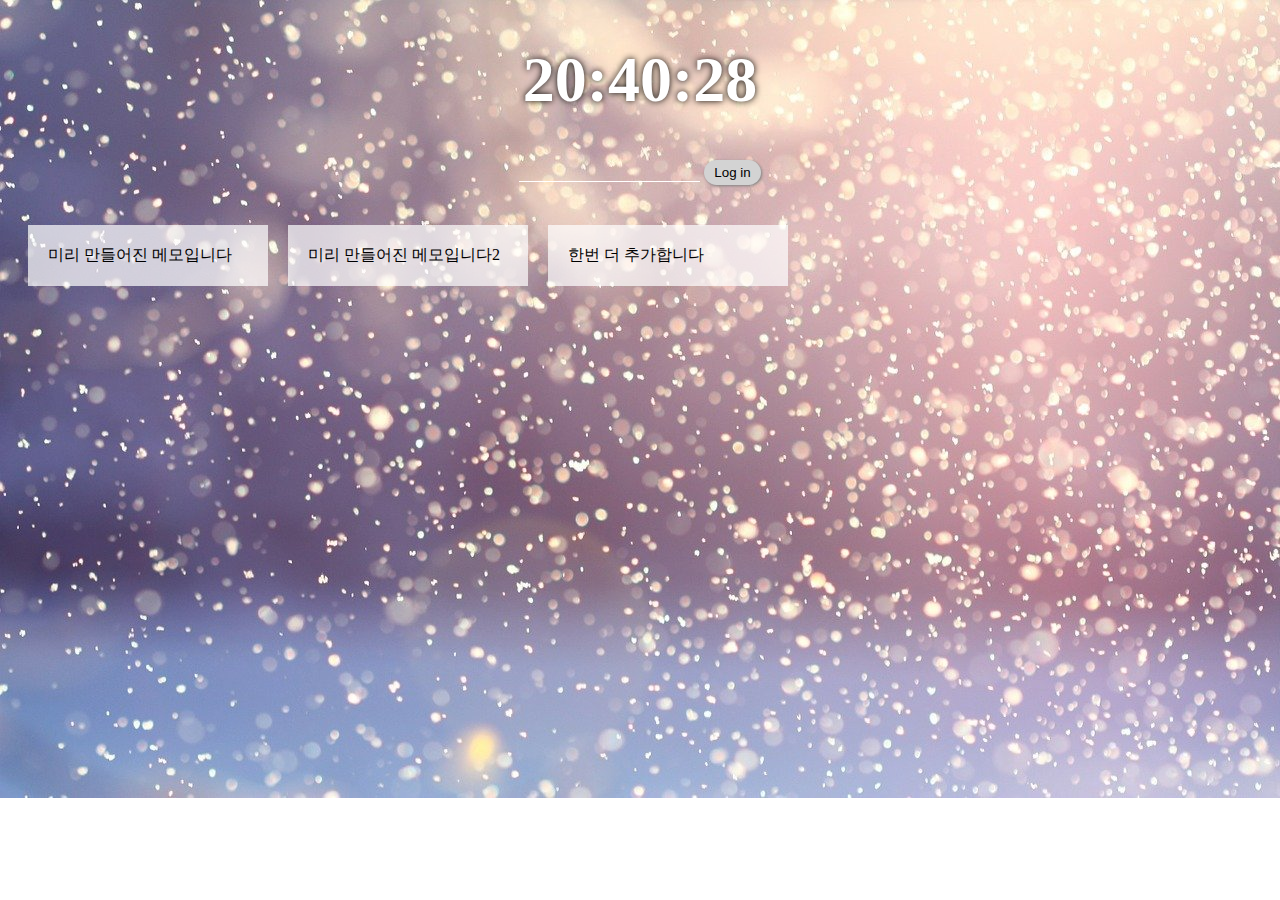
<file: 미니프로젝트/index.html>
<!DOCTYPE html>
<html lang="en">
<head>
    <meta charset="UTF-8">
    <meta http-equiv="X-UA-Compatible" content="IE=edge">
    <meta name="viewport" content="width=device-width, initial-scale=1.0">
    <title>mini project</title>
    <link rel="stylesheet" href="./css/common.css">
    <script src="https://code.jquery.com/jquery-3.6.0.min.js" integrity="sha256-/xUj+3OJU5yExlq6GSYGSHk7tPXikynS7ogEvDej/m4=" crossorigin="anonymous"></script>

</head>
<body>
    <h1 id="clock">00:00:00</h1>
    <h1 id="greeting"></h1>

    <!-- 아이디 폼 -->
    <form id="login_form">
        <input type="text">
        <input type="submit" value="Log in"> 
    </form>

    <!-- 메모와 투두 폼 -->
    <form id="memo_form" class="hidden">
        <input type="text" placeholder="메모를 입력해 주세요." required>
        <input type="submit" value="메모"> 
        <input id="todo_button" type="button" value="투두">
    </form>

    <!-- 투두 보드 -->
    <ul class="todo" id="todo_board"></ul>
    <!-- 메모 보드 -->
    <div class="flex" id="memo_board"></div>

    <!-- body 아래 스크립트 시작-->
    <script src="./js/login.js"></script>
    <script src="./js/memo.js"></script>
    <script src="./js/background.js"></script>
    <script src="./js/clock.js"></script>
    <script src="./js/todolist.js"></script>
</body>
</html>
</file>
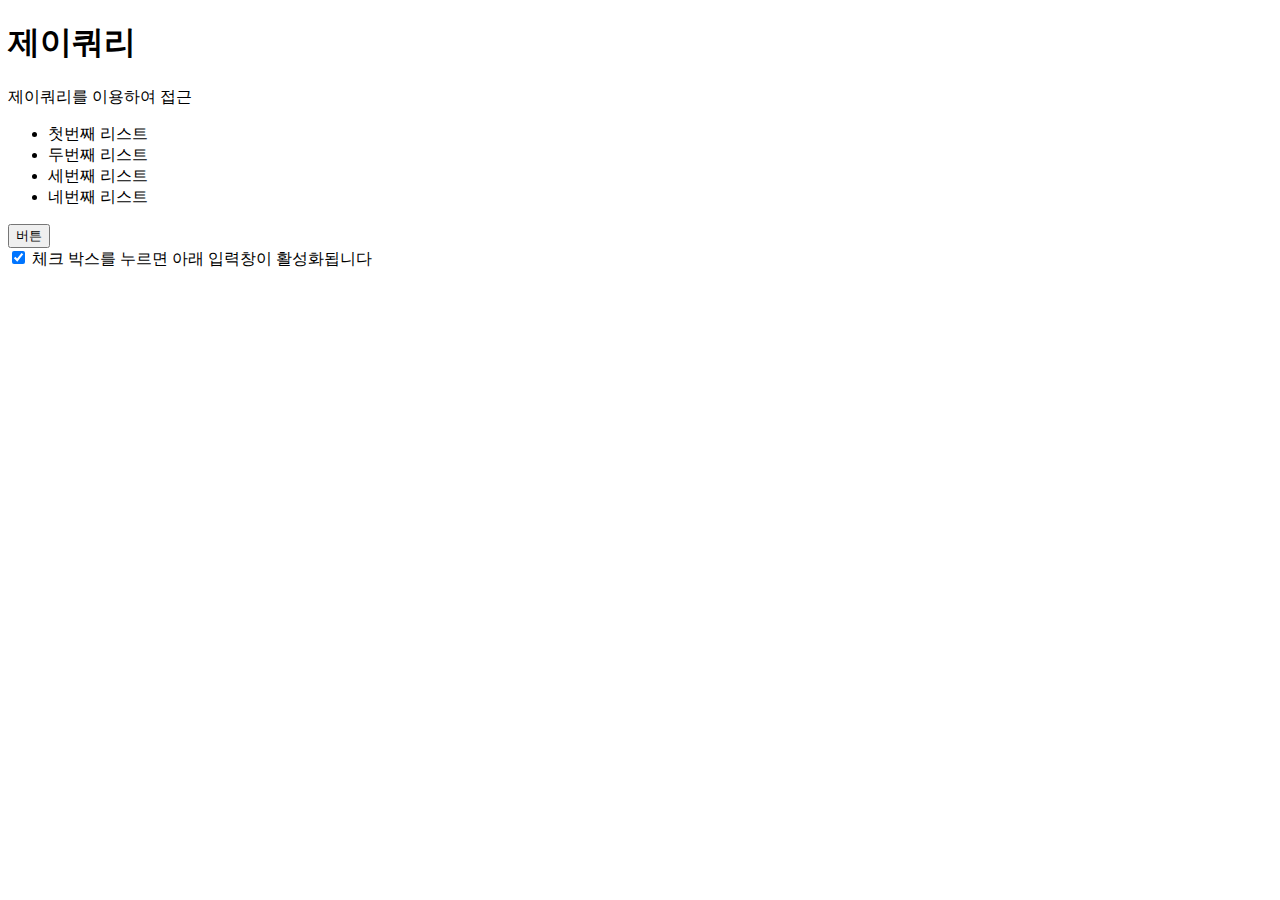
<file: section01/제이쿼리적용.html>
<!DOCTYPE html>
<html lang="en">
<head>
    <meta charset="UTF-8">
    <meta http-equiv="X-UA-Compatible" content="IE=edge">
    <meta name="viewport" content="width=device-width, initial-scale=1.0">
    <title>Document</title>
    <script src="https://code.jquery.com/jquery-3.6.0.min.js" integrity="sha256-/xUj+3OJU5yExlq6GSYGSHk7tPXikynS7ogEvDej/m4=" crossorigin="anonymous"></script>
    <link rel="stylesheet" href="./common.css">
</head>
<body>
    <h1>제이쿼리</h1>
    <p>제이쿼리를 이용하여 접근</p>

    <ul>
        <li>첫번째 리스트</li>
        <li>두번째 리스트</li>
        <li id="li_id">세번째 리스트</li>
        <li>네번째 리스트</li>
    </ul>
    <button>버튼</button>

    <form id="form_id">
        <input type="checkbox" name="" id="text_check" checked>
        체크 박스를 누르면 아래 입력창이 활성화됩니다 <br>
        <input type="text" disabled="true" id="text_input" class="hidden">
    </form>


    <script>
        $(function() {// 문서준비 메소드
                $("p").on("click",function() { // 이벤트 메소드
                    const p = $("p"); //제이쿼리 객체를 변수에 넣어서 사용가능
                    
                    $("p").css("color","red").html("내용을 바꿉니다");
                    
                    //요소 내부 추가
                    $("body").append($("<p>").text("새로 만든 p태그입니다"));
                    
                    //요소 외부 추가
                    $("p:first").after($("<p>").text("새로 만든 p태그입니다"));

                    $("p:last").remove();

                    $("body").append($("h1").clone());

                    // 동일하게 제이쿼리 메소드를 사용
                    p.css("background-color","yellow");
            });
        });

        $("button").on("click",function(){
            //자식요소 탐색
            $("ul").children().first().css("color","blue");
            //필터메소드를 이용한 탐색
            $("ul").children().filter(":last").css("color","blue");
            //find 메소드를 이용한 자손 탐색
            $("ul").find("#li_id").css(
                { //css와 동일하게 값 입력
                    color : "yellow",
                    "background-color" : "blue"
                    // - 으로 두 개의 단어가 연결된 스타일 이름은
                    // "" 감싸서 사용을 하거나
                    // 첫번째단어 뒤에 오는 첫 알파벳을 대문자로 사용
                }
            );

            //css의 스타일 값에 접근
            console.log( $("#li_id").css("background-color") );
        });
        
        $("#text_check").on("click",function(){
            console.log($("#text_check").prop("checked") );
            // 하나의 자리에 
            // 값을 1개만 넣어줄 때는 "" 감싼 문자열로
            // 값을 여러개 넣어줄 때는 {} 감싼 개체로 { 변수명 : 값 /메소드 , }
            if ($("#text_check").prop("checked")) { // 체크되었을 때 true
                // 체크되었을 때
                $("#text_input").prop({ // porp과 attr를 통해 속성 접근
                    disabled : false
                });
                $("#text_input").removeClass("hidden"); // class 제거
            }
            else {
                // 체크가 안 되었을 때
                $("#text_input").attr("disabled",true);
                $("#text_input").addClass("hidden"); // class 추가
            }

            $("h1").toggleClass("color");
        });


    </script>
</body>
</html>
</file>
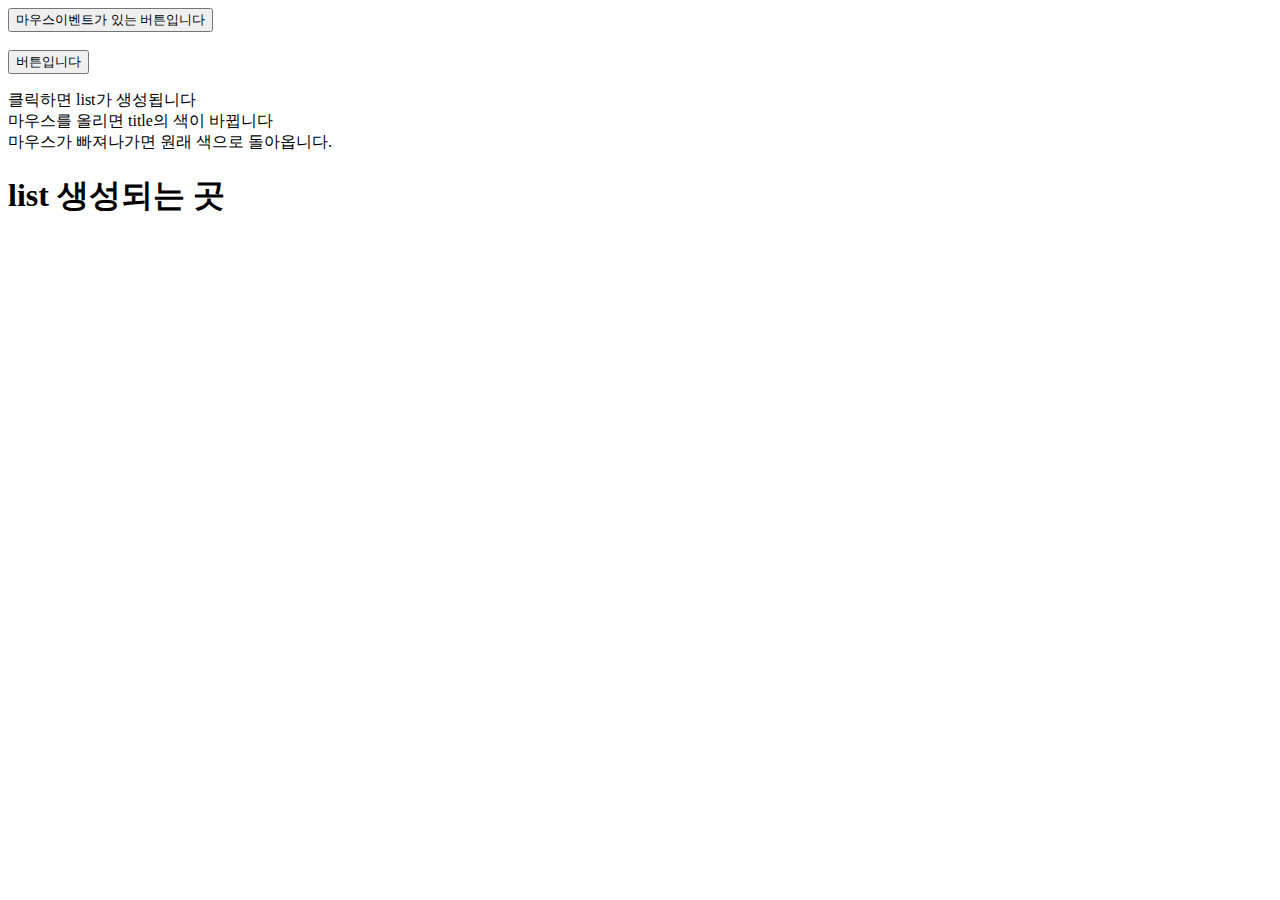
<file: section02/마우스이벤트.html>
<!DOCTYPE html>
<html lang="en">
<head>
    <meta charset="UTF-8">
    <meta http-equiv="X-UA-Compatible" content="IE=edge">
    <meta name="viewport" content="width=device-width, initial-scale=1.0">
    <title>Document</title>
    <script src="https://code.jquery.com/jquery-3.6.0.min.js" integrity="sha256-/xUj+3OJU5yExlq6GSYGSHk7tPXikynS7ogEvDej/m4=" crossorigin="anonymous"></script>

</head>
<body>
    <button id="mouse"> 마우스이벤트가 있는 버튼입니다 </button><br><br>

    <button id="button">버튼입니다</button>
    <p> 
        클릭하면 list가 생성됩니다 <br>
        마우스를 올리면 title의 색이 바뀝니다 <br>
        마우스가 빠져나가면 원래 색으로 돌아옵니다.
    </p>
    <h1 id="title">list 생성되는 곳</h1>
    <ul id="list"></ul>
    <script>
        $("#mouse").on({
            // click, mouseenter도 사용 가능
            dblclick : function() {
                $("body").append("마우스를 더블클릭했습니다<br>");
            },
            mouseleave : function() {
                $("body").append("마우스가 버튼에서 떠났습니다<br>");
            }
        });

        $("#button").on({
            click : function() {
            $("ul").append($("<li>새로운 리스트가 생성되었습니다</li>"));
            $("ul").append($("<li>").append("새로운 리스트가 생성되었습니다"));
            },
            mouseenter : function() {
                $("#title").css("color","red");
            },
            mouseleave : function() {
                $("#title").css("color","black");
            }
        });
    </script>
</body>
</html>
</file>
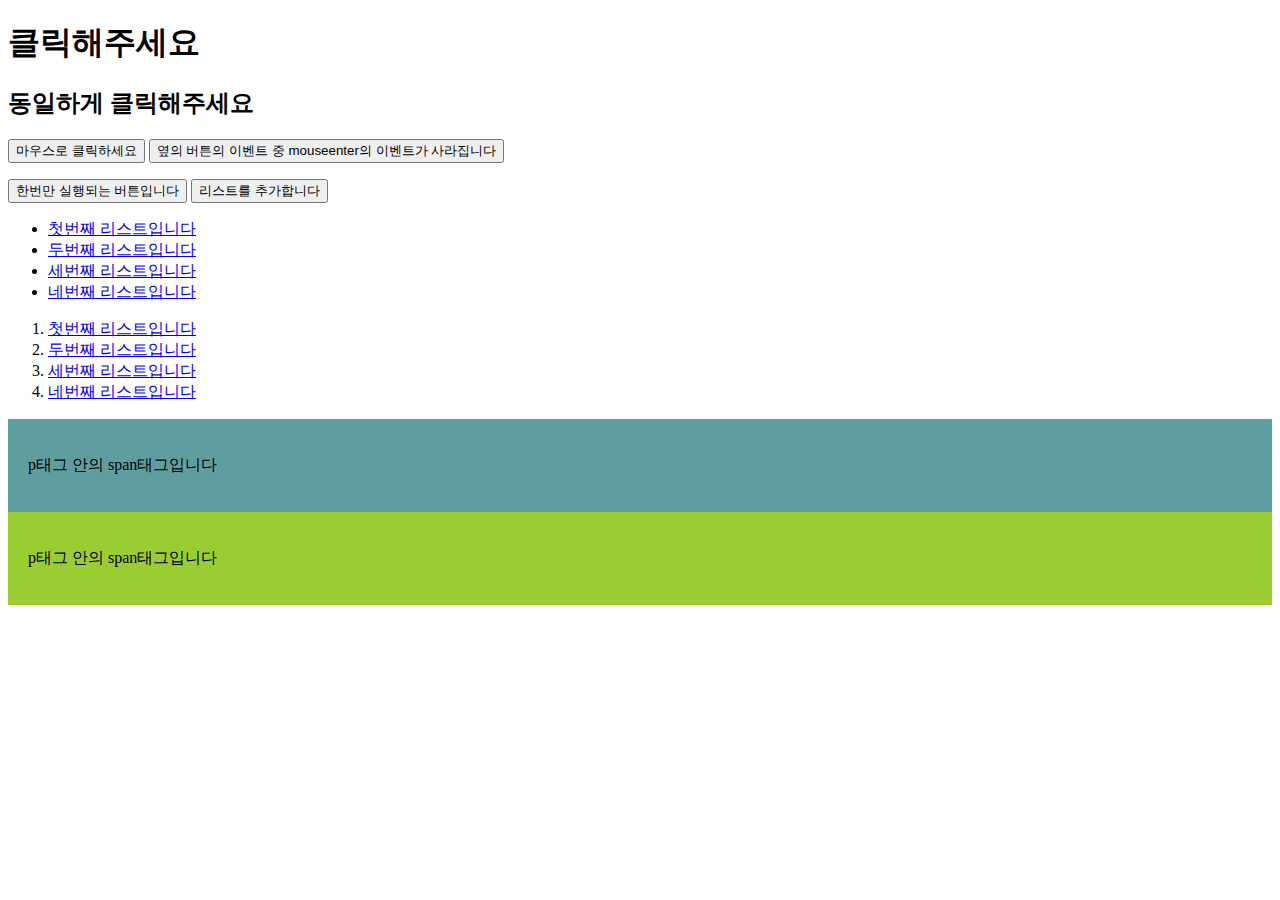
<file: section02/이벤트.html>
<!DOCTYPE html>
<html lang="en">
<head>
    <meta charset="UTF-8">
    <meta http-equiv="X-UA-Compatible" content="IE=edge">
    <meta name="viewport" content="width=device-width, initial-scale=1.0">
    <title>Document</title>
    <script src="https://code.jquery.com/jquery-3.6.0.min.js" integrity="sha256-/xUj+3OJU5yExlq6GSYGSHk7tPXikynS7ogEvDej/m4=" crossorigin="anonymous"></script>


</head>
<body>
    <h1>클릭해주세요</h1>
    <h2>동일하게 클릭해주세요</h2>

    <button id="multi_button">마우스로 클릭하세요</button>
    <button id="delete_button">옆의 버튼의 이벤트 중 mouseenter의 이벤트가 사라집니다</button>
    <p id="text"></p>

    <button id="one_button">한번만 실행되는 버튼입니다</button>

    <button id="list_add">리스트를 추가합니다</button>

    <ul>
        <li><a href="#">첫번째 리스트입니다</a></li>
        <li><a href="#">두번째 리스트입니다</a></li>
        <li><a href="#">세번째 리스트입니다</a></li>
        <li><a href="#">네번째 리스트입니다</a></li>
    </ul>

    <ol>
        <li><a href="#">첫번째 리스트입니다</a></li>
        <li><a href="#">두번째 리스트입니다</a></li>
        <li><a href="#">세번째 리스트입니다</a></li>
        <li><a href="#">네번째 리스트입니다</a></li>
    </ol>

    <div class="outbox" style="background-color: cadetblue; padding: 20px;">
        <p id="p">p태그 안의 <span id="span">span태그</span>입니다</p>
    </div>

    <div class="outbox_capture" style="background-color: yellowgreen; padding: 20px;">
        <p id="p_capture">p태그 안의 <span id="span_capture">span태그</span>입니다</p>
    </div>

    <!-- 스크립트 -->
    <script>
        $("h1,h2").on("click",function() {
            //this는 현재 이벤트가 일어난 요소
            //현재 선택된 요소
            $(this).css("color","red");
        });

        $("#multi_button").on({
            // 여러개의 이벤트 핸들러를 실행할 수 있다
            // 형태는 자바스크립트의 객체
            click : function() {
                $("#text").text("마우스를 클릭했습니다");
            },
            mouseenter : function() {
                $("#text").append("마우스가 버튼 위로 올라왔습니다<br>");
            }
        });

        //one 메소드를 사용하면 이벤트가 한번만 실행된다
        $("#one_button").one("click",function() {
            $(this).append("한번만 실행되는 이벤트입니다");
        });

        $("#delete_button").on("click",function() {
            //off메소드를 사용하면 이벤트를 제거할 수 있다
            $("#multi_button").off("mouseenter");
        });

        //a태그에 직접 접근하여 이벤트생성
        $("ul li a").on("click",function(e) {
            e.preventDefault();
            $(this).text("실행되지 않습니다");
        });

        //ol의 이벤트 위임을 통해서 생성된 a태그에도 이벤트가 실행된다
        $("ol").on("click","a", function(e) {
            e.preventDefault();
            $(this).text("실행되지 않습니다");
        });

        $("#list_add").on("click",function(){
            $("ul").append("<li><a href='#'>추가된 리스트입니다</a></li>");
            $("ol").append("<li><a href='#'>추가된 리스트입니다</a></li>");
        });

        //이벤트 전파방식 - 버블링과 캡처링
        //이벤트 버블링 - 기본, 제이쿼리
        //이벤트요소를 찾은 후에 위로 올라가면서 동일한 이벤트가 있다면 실행
        $(".outbox").on("click",function() {
            $("body").append("outbox가 클릭되었습니다<br>");
        });
        $("#p").on("click",function() {
            $("body").append("p가 클릭되었습니다<br>");
        });
        $("#span").on("click",function(e) {
            // 이벤트가 위로 버블링되는 것을 막는다
            e.stopPropagation();
            $("body").append("span이 클릭되었습니다<br>");
        });

        //이벤트 캡처링
        //이벤트 요소를 찾기위해 DOM트리 아래로 내려가면서 동일한 이벤트가 있다면 실행
        document.querySelector(".outbox_capture")
                .addEventListener("click",function(){
                    $("body").append("outbox가 클릭되었습니다<br>");
        }, true);

        document.querySelector("#p_capture")
                .addEventListener("click",function(){
                    $("body").append("p가 클릭되었습니다<br>");
        }, true);

        document.querySelector("#span_capture")
                .addEventListener("click",function(){
                    $("body").append("span이 클릭되었습니다<br>");
        }, true);

    </script>
</body>
</html>
</file>
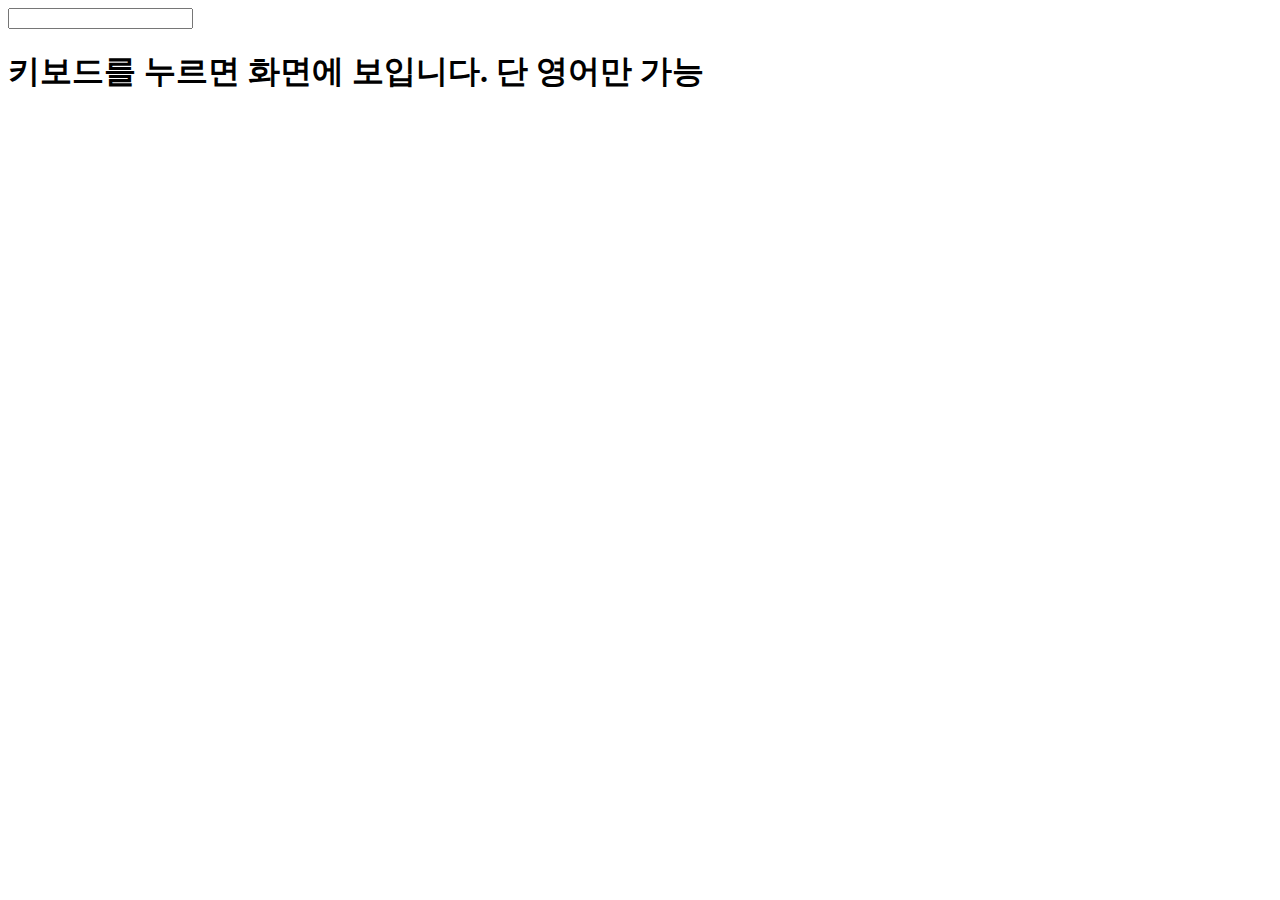
<file: section02/키이벤트.html>
<!DOCTYPE html>
<html lang="en">
<head>
    <meta charset="UTF-8">
    <meta http-equiv="X-UA-Compatible" content="IE=edge">
    <meta name="viewport" content="width=device-width, initial-scale=1.0">
    <title>Document</title>
    <script src="https://code.jquery.com/jquery-3.6.0.min.js" integrity="sha256-/xUj+3OJU5yExlq6GSYGSHk7tPXikynS7ogEvDej/m4=" crossorigin="anonymous"></script>

</head>
<body>
    
    <input type="text" name="" id="textinput">
    <h1>키보드를 누르면 화면에 보입니다. 단 영어만 가능</h1>
    <p id="key"></p>
    <script>
        //키 이벤트에서 사용할 수 있는 이벤트 타입
        // keypress, keyup
        $("#textinput, body").on("keydown",function(e) {
            // e.key를 이용해서 키의 값을 들고올 수 있다
            $("#key").text(e.key);
        });
    </script>
</body>
</html>
</file>
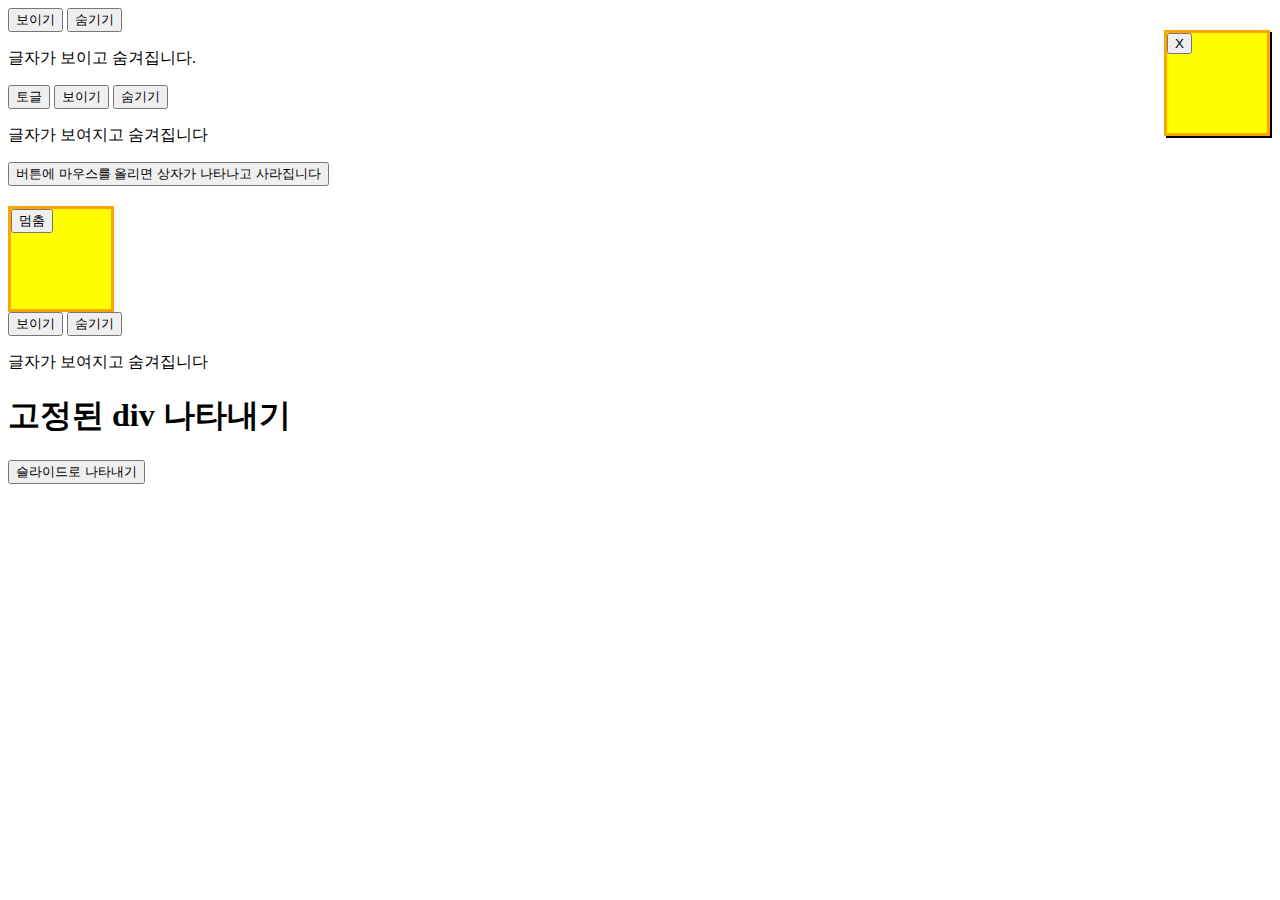
<file: section03/이펙트효과.html>
<!DOCTYPE html>
<html lang="en">
<head>
    <meta charset="UTF-8">
    <meta http-equiv="X-UA-Compatible" content="IE=edge">
    <meta name="viewport" content="width=device-width, initial-scale=1.0">
    <title>Document</title>
    <script src="https://code.jquery.com/jquery-3.6.0.min.js" integrity="sha256-/xUj+3OJU5yExlq6GSYGSHk7tPXikynS7ogEvDej/m4=" crossorigin="anonymous"></script>
    <style>
        #div_box, #div_box2 {
            height: 100px;
            width: 100px;
            background-color: yellow;
            border: 3px solid orange;
            margin-top: 20px;
        }
        #div_box2 {
            position : fixed;
            top: 10px;
            right: 10px;
            box-shadow: 2px 2px black;
        }
    </style>
</head>
<body>
    <button id="show_button"> 보이기</button>
    <button id="hide_button"> 숨기기</button>

    <p id="text">글자가 보이고 숨겨집니다.</p>

    <button id="toggle"> 토글 </button>

    <div id="text_box">
        <p>이 요소는 div안의 p요소입니다</p>
        <p>toggle을 통해 효과를 주었습니다</p>
    </div>

    <button id="fadein">보이기</button>
    <button id="fadeout">숨기기</button>

    <p id="fade_text"> 글자가 보여지고 숨겨집니다</p>

    <button id="fadebutton">버튼에 마우스를 올리면 상자가 나타나고 사라집니다</button>
    <div id="div_box">
        <button id="stopbutton">멈춤</button>
    </div>

    <button id="slideDown">보이기</button>
    <button id="slideUp">숨기기</button>

    <p id="slide_text"> 글자가 보여지고 숨겨집니다</p>

    <h1>고정된 div 나타내기</h1>
    <button id="slide"> 슬라이드로 나타내기</button>
    <div id="div_box2">
        <button id="div_cancel">X</button>
    </div>

    <!--스크립트-->
    <script>
        $("#show_button").on("click",function() {
            $("#text").show();
        });

        $("#hide_button").on("click", function(){
            $("#text").hide();
        });

        $("#toggle").on("click",function(){
            $("#text_box").toggle(1000);
        });

        $("#text_box").hide();

        $("#fadein").on("click",function(){
            $("#fade_text").fadeIn();
        });
        $("#fadeout").on("click",function(){
            $("#fade_text").fadeOut();
        });

        $("#fadebutton").on({
            mouseenter : function() {
                $("#div_box").fadeIn();
            },
            mouseleave : function() {
                $("#div_box").delay(1000).fadeOut();
                $("#stopbutton").on("mouseenter",function(){
                $("#div_box").stop();
            });
            }
        });


        $("#slideUp").on("click",function(){
            $("#slide_text").slideUp();
        });
        $("#slideDown").on("click",function(){
            $("#slide_text").slideDown();
        });

        $("#slide").on("click",function(){
            $("#div_box2").slideToggle("slow");
        });
        $("#div_cancel").on("click",function(){
            $("#div_box2").slideUp();
        });
    </script>
</body>
</html>
</file>
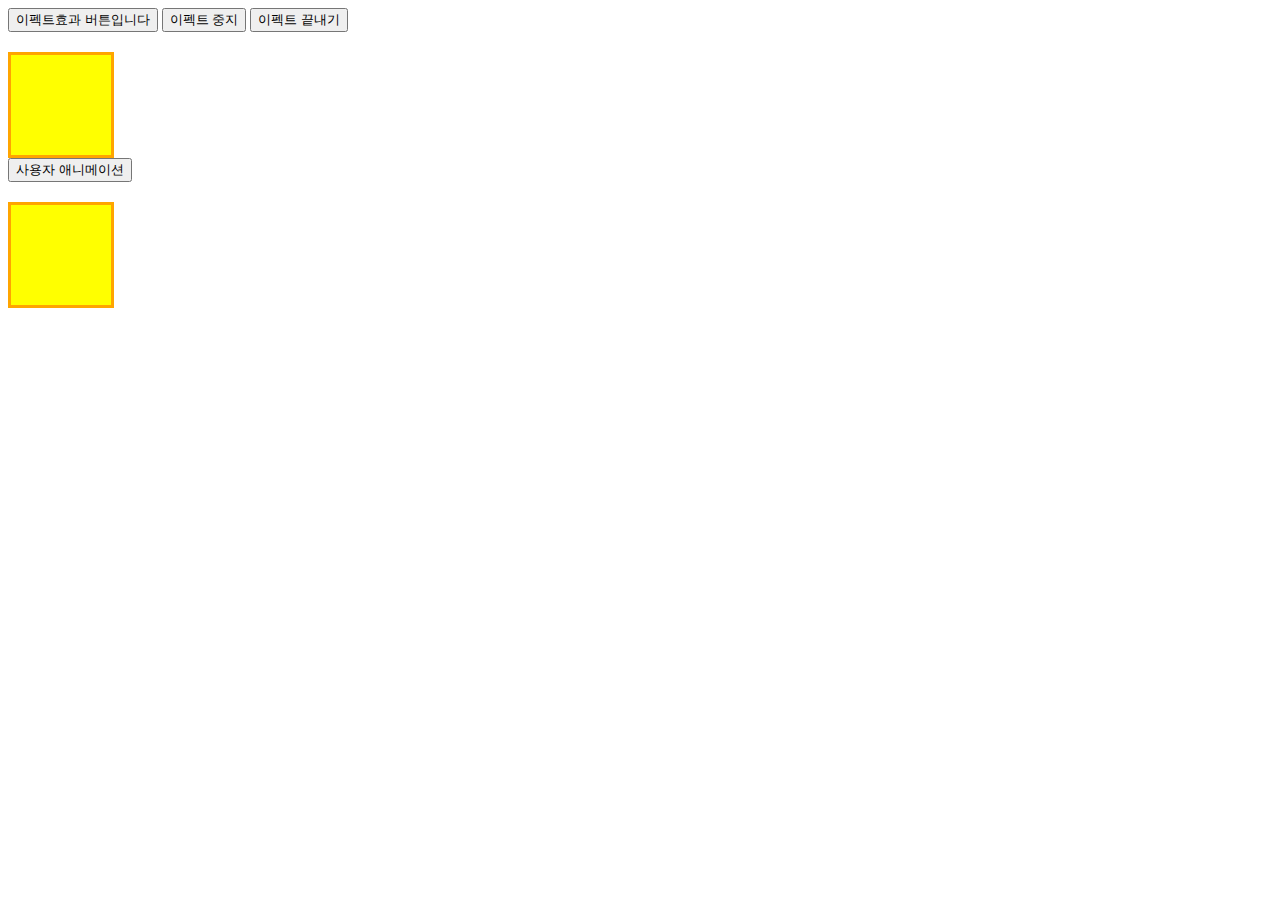
<file: section03/이펙트효과제어.html>
<!DOCTYPE html>
<html lang="en">
<head>
    <meta charset="UTF-8">
    <meta http-equiv="X-UA-Compatible" content="IE=edge">
    <meta name="viewport" content="width=device-width, initial-scale=1.0">
    <title>Document</title>
    <script src="https://code.jquery.com/jquery-3.6.0.min.js" integrity="sha256-/xUj+3OJU5yExlq6GSYGSHk7tPXikynS7ogEvDej/m4=" crossorigin="anonymous"></script>
    
    <style>
        #div_box, #div_box2 {
            height: 100px;
            width: 100px;
            background-color: yellow;
            border: 3px solid orange;
            margin-top: 20px;
        }
    </style>
</head>
<body>
    <!-- 버튼 3개-->
    <!-- slideToggle 버튼 이벤트: click-->
    <button id="slidetoggle">이펙트효과 버튼입니다</button>
    <!-- stop() 버튼 -->
    <button id="stop">이펙트 중지</button>
    <!-- finish() 버튼 -->
    <button id="finish">이펙트 끝내기</button>
    <!-- 아래 div를 제어 -->
    <div id="div_box"></div>

    <button id="animate">사용자 애니메이션</button>
    <div id="div_box2"></div>

    <script>
        $("#slidetoggle").on("click",function(){
            $("#div_box").slideToggle(4000);
        });
        $("#stop").on("click",function(){
            $("#div_box").stop();
        });
        $("#finish").on("click",function(){
            $("#div_box").finish();
        });

        $("#animate").on("click",function(){
            $("#div_box2").animate({
                //css 속성과 값(끝날 때)
                opacity : 0,
                width : 0,
                height : 0
            }, 1000, // 진행되는 밀리초
            function(){ // 애니메이션이 끝났을 때 실행되는 함수
                $("#animate").text("이벤트가 끝났습니다");
            });
        });
    </script>
</body>
</html>
</file>
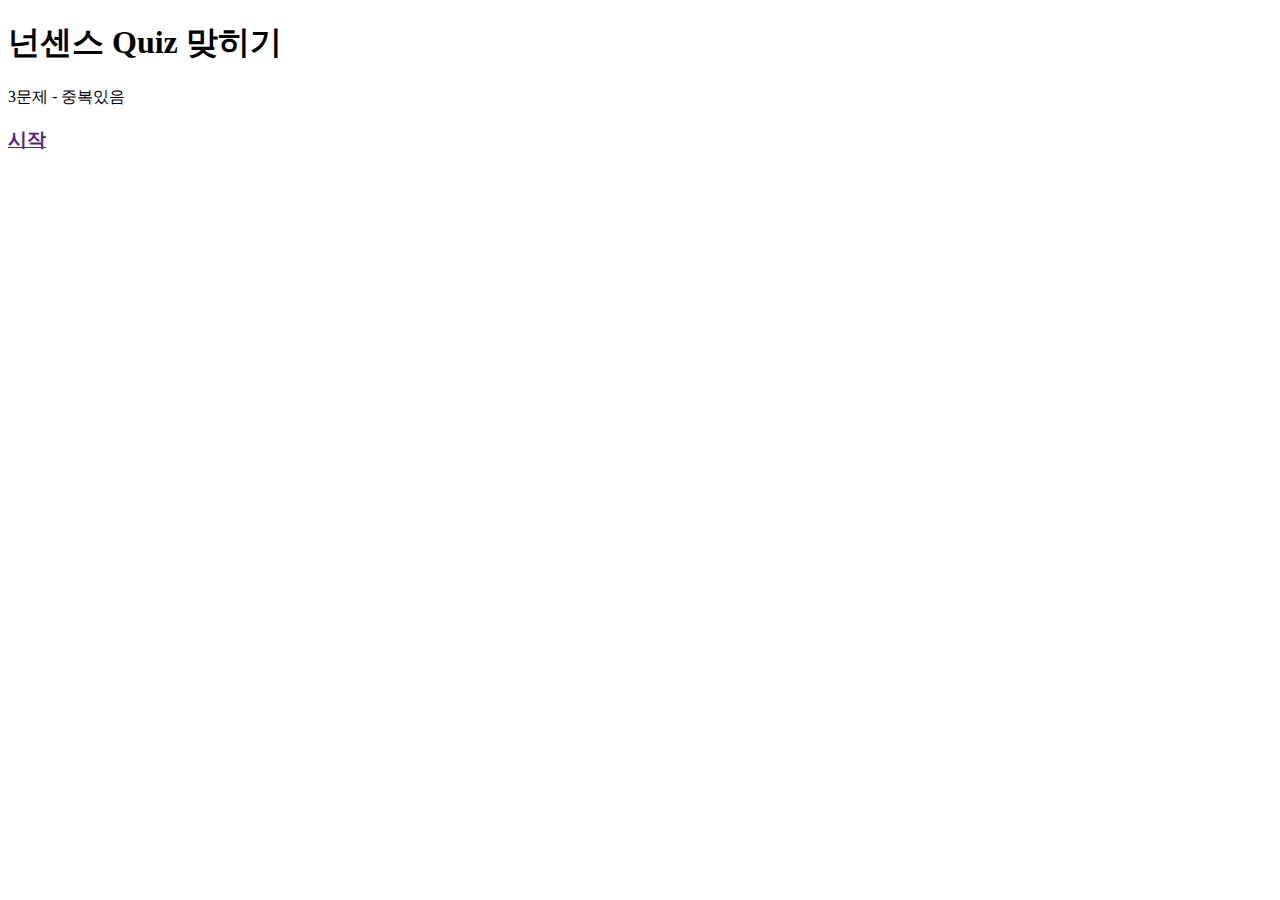
<file: 넌센스퀴즈/넌센스퀴즈.html>
<!DOCTYPE html>
<html lang="en">
<head>
    <meta charset="UTF-8">
    <meta http-equiv="X-UA-Compatible" content="IE=edge">
    <meta name="viewport" content="width=device-width, initial-scale=1.0">
    <title>Document</title>
    <script src="https://code.jquery.com/jquery-3.6.0.min.js" integrity="sha256-/xUj+3OJU5yExlq6GSYGSHk7tPXikynS7ogEvDej/m4=" crossorigin="anonymous"></script>
</head>
<body>
    <h1>넌센스 Quiz 맞히기</h1>
    <p>3문제 - 중복있음</p>
    <h3><a href="" id="start">시작</a></h3>

    <h3 id="quiz"></h3>
    <!--form을 사용하게 되면 submit이벤트 사용가능-->
    <form id="input_form" style="display: none;">
        <!-- JQuery의 show,hide 사용을 위해 display:none -->
        <input type="text">
    </form>
    <p id="score"></p>

    <script>
        //사용되는 변수들
        let score = 0;
        let count = 0; // 문제를 몇 번 풀었는지 확인하기 위함
        let randomnum = 0; // 문제를 랜덤으로 출력하기 위한 숫자
        const quizArray = [
                {quiz:"13+50", answer:"63"},
                {quiz:"10-3", answer:"7"},
                {quiz:"10-10", answer:"0"},
                {quiz:"0*39", answer:"0"},
                {quiz:"20*1", answer:"20"}
            ];

        //시작을 눌렀을 때 입력란 보이기
        $("#start").on("click",function(e) {
            e.preventDefault();
            $("#input_form").hide().slideDown();
            $("#input_form").children().first().focus();
        
            //시작버튼을 눌렀을 때 출력되는 문제
            quizstart();

        });

        //submit이벤트 발생시 input값 비교
        $("#input_form").on("submit",function(e){
            //새로고침 막기
            e.preventDefault();
            // 랜덤퀴즈의 답을 가지고 옴
            const answer = quizArray[randomnum].answer;
            const $user = $("#input_form").children().first().val();
            //.prop("value")

            //문제의 횟수를 증가
            count++;
            // 답과 사용자값이 같다면 점수를 올림
            if($user == answer) {
                score++;
                $("#score").text(`${score}점입니다.`);
            }
            
            //퀴즈를 새로 내고, 입력값을 "" 넣어줌
            quizstart();
            $("#input_form").children().first().val("");

            // count == 3이라면 input_form을 숨기고 퀴즈 문제 "" 넣어줌
            if(count==3) {
                $("#input_form").hide();
                $("#quiz").text("");
                count = 0;
                score = 0;
            }
        });


        function quizstart() {
            randomnum = Math.floor(Math.random()*quizArray.length);
            $("#quiz").text(quizArray[randomnum].quiz);
        }
    </script>
</body>
</html>
</file>
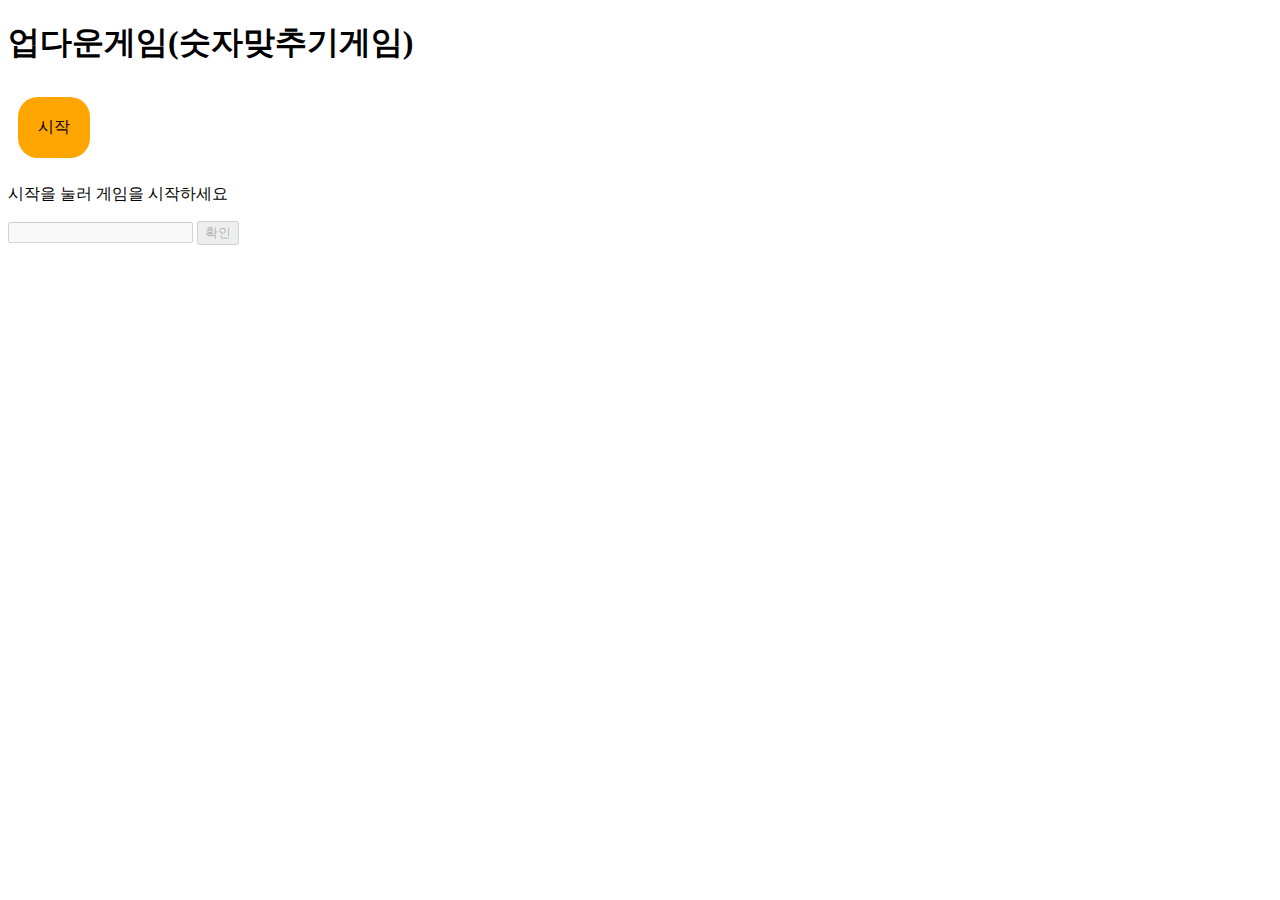
<file: 업다운게임2/업다운게임2.html>
<!DOCTYPE html>
<html lang="en">
<head>
    <meta charset="UTF-8">
    <meta http-equiv="X-UA-Compatible" content="IE=edge">
    <meta name="viewport" content="width=device-width, initial-scale=1.0">
    <title>Document</title>
    <link rel="stylesheet" href="./game.css">
    <script src="https://code.jquery.com/jquery-3.6.0.min.js" integrity="sha256-/xUj+3OJU5yExlq6GSYGSHk7tPXikynS7ogEvDej/m4=" crossorigin="anonymous"></script>
    <script src="./game.js"></script>
</head>
<body>
    <h1>업다운게임(숫자맞추기게임)</h1>
    <a id="start_button" > 시작 </a>
    <p id="explan">시작을 눌러 게임을 시작하세요</p>
    <form id="game_form">
        <input type="text" name="" id="user_num" required>
        <input id="check_button" type="submit" value="확인">
    </form>
    <p id="result"> </p>
    <!-- 사용자 기록을 위한 ul 태그 추가-->
    <ul id="log"></ul>
</body>
</html>
</file>
<file: 미니프로젝트/css/common.css>
.hidden {
    display: none;
}
#clock {
    text-align: center;
    color: white;
    text-shadow: 0px 0px 7px black;
    font-size: 4em;
}
#greeting {
    text-align: center;
    color: white;
}
form {
    text-align: center;
}

form input[type="text"] {
    background-color: transparent;
    border: none;
    border-bottom: solid 1px white;
}
form input[type="text"]::placeholder {
    color: white;
    text-align: center;
}

form input[type="text"]:focus {
    outline: none;
}

form input[type="submit"], form input[type="button"]{
    background-color: lightgray;
    border: none;
    border-radius: 30px;
    padding: 5px 10px;
    box-shadow: 1px 1px 3px gray;
}
form input[type="submit"]:hover {
    background-color: lightblue;
}
form input[type="button"]:hover {
    background-color: lightpink;
}

ul {
    list-style-type: none;
}
ul li {
    border-bottom: white 1px solid;
    margin-top: 10px;
    margin-right: 30px;
}

ul li button {
    float: right;
    border-radius: 30px;
    border: none;
    
}
ul li button:hover {
    background-color: gray;
}

.flex {
    margin: 30px 10px;
    display: flex;
    flex-wrap: wrap;
}

.flex div {
    background-color: rgba(255, 255, 255, 0.7);
    width: 200px;
    padding: 20px;
    margin: 10px;
    word-break: break-word;
}
</file>
<file: section01/common.css>
.hidden {
    display: none;
}

.color {
    color : blue;
}
</file>
<file: 업다운게임2/game.css>
#start_button {
    display: inline-block;
    background-color: orange;
    padding: 20px;
    margin: 10px;
    border-radius: 20px;
}
#start_button:hover {
    background-color: darkorange;
}
</file>
